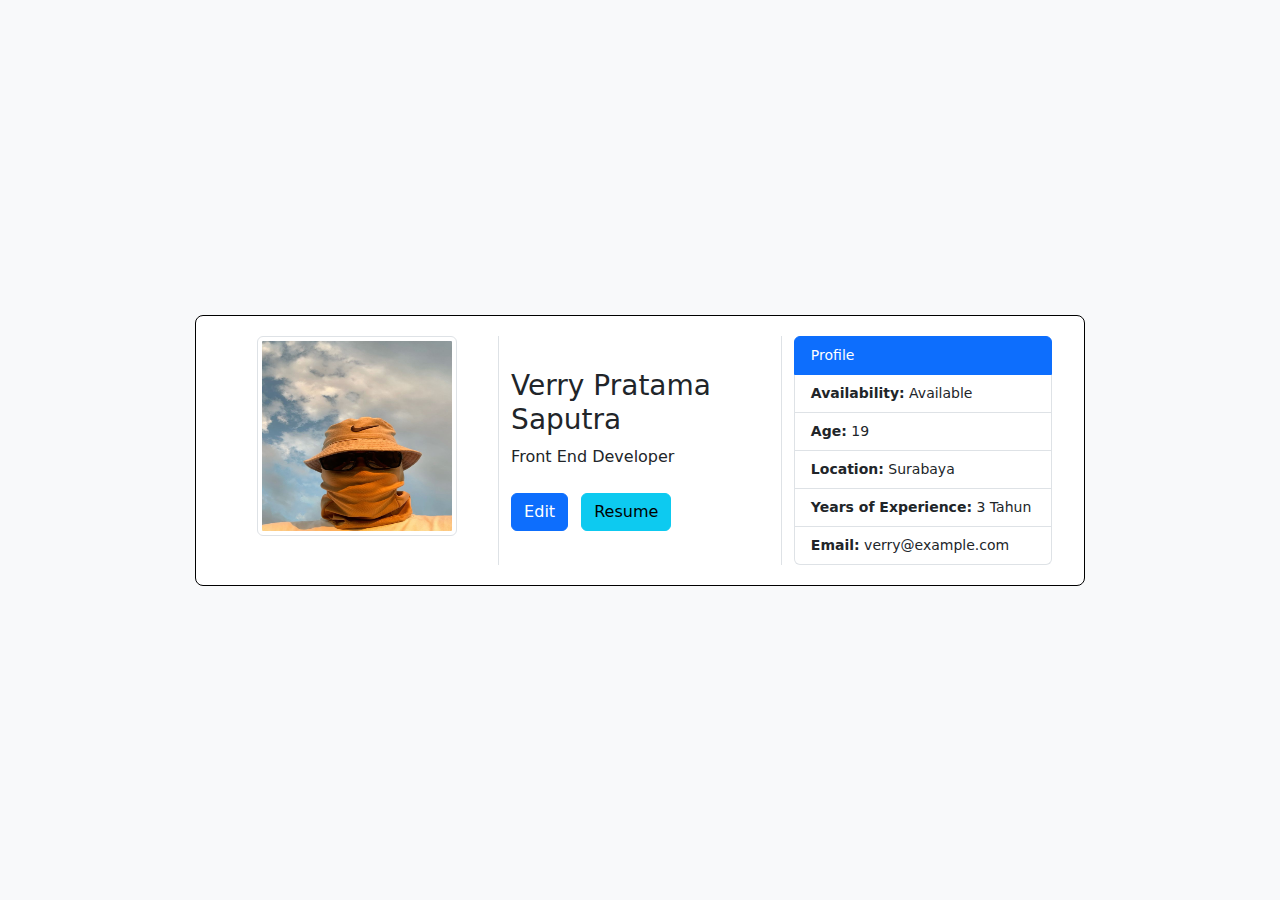
<file: index.html>
<!DOCTYPE html>
<html lang="en">

<head>
    <meta charset="UTF-8">
    <meta name="viewport" content="width=device-width, initial-scale=1.0">
    <title>Profile Page</title>
    <link href="https://cdn.jsdelivr.net/npm/bootstrap@5.3.3/dist/css/bootstrap.min.css" rel="stylesheet" integrity="sha384-QWTKZyjpPEjISv5WaRU9OFeRpok6YctnYmDr5pNlyT2bRjXh0JMhjY6hW+ALEwIH" crossorigin="anonymous">
    <link rel="stylesheet" href="style/style.css">
</head>

<body>
    <div class="container vh-100 d-flex justify-content-center align-items-center">
        <div class="row profile-container">
            <div class="col text-center border-end">
                <img src="images/Picture.jpg" class="img-thumbnail rounded" alt="Profile Picture">
            </div>
            <div class="col d-flex flex-column justify-content-center border-end text-start">
                <h3 id="profileName">Verry Pratama Saputra</h3>
                <p class="mb-4" id="profileJobTitle">Front End Developer</p>
                <div>
                    <button type="button" class="btn btn-primary me-2" onclick="location.href='form-edit.html'">Edit</button>
                    <button type="button" class="btn btn-info">Resume</button>
                </div>
            </div>
            <div class="col">
                <ul class="list-group">
                    <li class="list-group-item active" aria-current="true">Profile</li>
                    <li class="list-group-item"><strong>Availability:</strong> <span id="profileAvailability">Available</span></li>
                    <li class="list-group-item"><strong>Age:</strong> <span id="profileAge">25</span></li>
                    <li class="list-group-item"><strong>Location:</strong> <span id="profileLocation">Jakarta, Indonesia</span></li>
                    <li class="list-group-item"><strong>Years of Experience:</strong> <span id="profileYOE">3</span></li>
                    <li class="list-group-item"><strong>Email:</strong> <span id="profileEmail">verry@example.com</span></li>
                </ul>
            </div>
        </div>
    </div>

    <script src="https://cdn.jsdelivr.net/npm/bootstrap@5.3.3/dist/js/bootstrap.bundle.min.js" integrity="sha384-YvpcrYf0tY3lHB60NNkmXc5s9fDVZLESaAA55NDzOxhy9GkcIdslK1eN7N6jIeHz" crossorigin="anonymous"></script>
    <script src="js/script.js"></script>
</body>

</html>
</file>
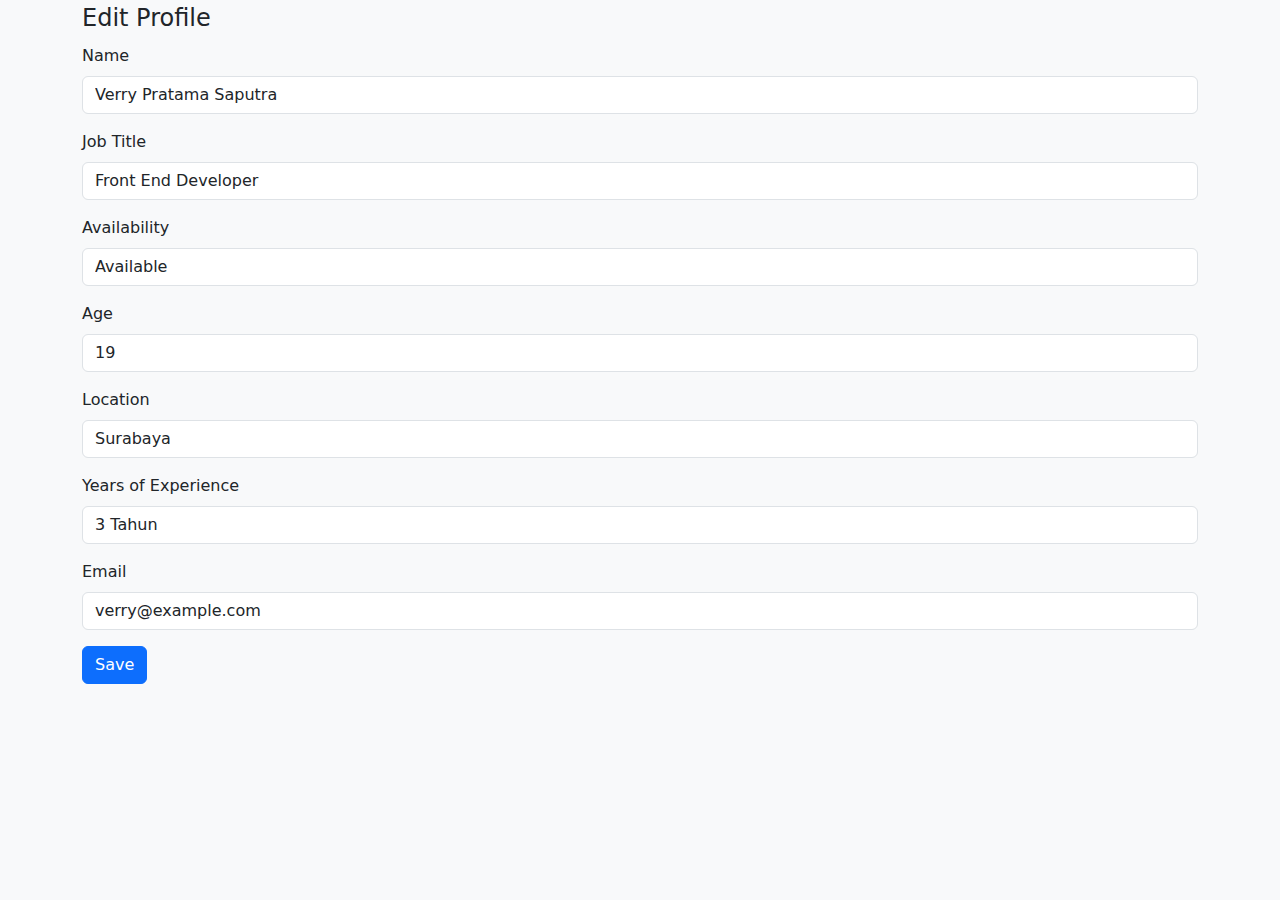
<file: form-edit.html>
<!DOCTYPE html>
<html lang="en">

<head>
    <meta charset="UTF-8">
    <meta name="viewport" content="width=device-width, initial-scale=1.0">
    <title>Edit Profile</title>
    <link href="https://cdn.jsdelivr.net/npm/bootstrap@5.3.3/dist/css/bootstrap.min.css" rel="stylesheet" integrity="sha384-QWTKZyjpPEjISv5WaRU9OFeRpok6YctnYmDr5pNlyT2bRjXh0JMhjY6hW+ALEwIH" crossorigin="anonymous">
    <link rel="stylesheet" href="style/style.css">
</head>

<body>
    <div class="container">
        <form id="editForm">
            <fieldset>
                <legend>Edit Profile</legend>
                <div class="mb-3">
                    <label for="profileName" class="form-label">Name</label>
                    <input type="text" id="profileNameInput" class="form-control" placeholder="Enter your name">
                </div>
                <div class="mb-3">
                    <label for="profileJobTitle" class="form-label">Job Title</label>
                    <input type="text" id="profileJobTitleInput" class="form-control" placeholder="Enter your job title">
                </div>
                <div class="mb-3">
                    <label for="profileAvailability" class="form-label">Availability</label>
                    <input type="text" id="profileAvailabilityInput" class="form-control" placeholder="Available/Not Available">
                </div>
                <div class="mb-3">
                    <label for="profileAge" class="form-label">Age</label>
                    <input type="text" id="profileAgeInput" class="form-control" placeholder="Enter your age">
                </div>
                <div class="mb-3">
                    <label for="profileLocation" class="form-label">Location</label>
                    <input type="text" id="profileLocationInput" class="form-control" placeholder="Enter your location">
                </div>
                <div class="mb-3">
                    <label for="profileExperience" class="form-label">Years of Experience</label>
                    <input type="text" id="profileExperienceInput" class="form-control" placeholder="Enter years of experience">
                </div>
                <div class="mb-3">
                    <label for="profileEmail" class="form-label">Email</label>
                    <input type="email" id="profileEmailInput" class="form-control" placeholder="Enter your email">
                </div>
                <button type="submit" class="btn btn-primary">Save</button>
            </fieldset>
        </form>
    </div>

    <script src="https://cdn.jsdelivr.net/npm/bootstrap@5.3.3/dist/js/bootstrap.bundle.min.js" integrity="sha384-YvpcrYf0tY3lHB60NNkmXc5s9fDVZLESaAA55NDzOxhy9GkcIdslK1eN7N6jIeHz" crossorigin="anonymous"></script>
    <script src="js/script.js"></script>
</body>

</html>
</file>
<file: style/style.css>
body {
    background-color: #f8f9fa; /* Warna latar belakang yang lebih terang */
}

.profile-container {
    border: 1px solid #000; /* Batas hitam di luar kontainer */
    border-radius: 8px; /* Sudut melengkung */
    padding: 20px; /* Padding di dalam kontainer */
    background-color: #fff; /* Warna latar belakang putih untuk kontainer */
}

.img-thumbnail {
    width: 200px;
    height: 200px;
}

.list-group-item {
    font-size: 14px; /* Ukuran font yang lebih kecil untuk daftar */
}
</file>
